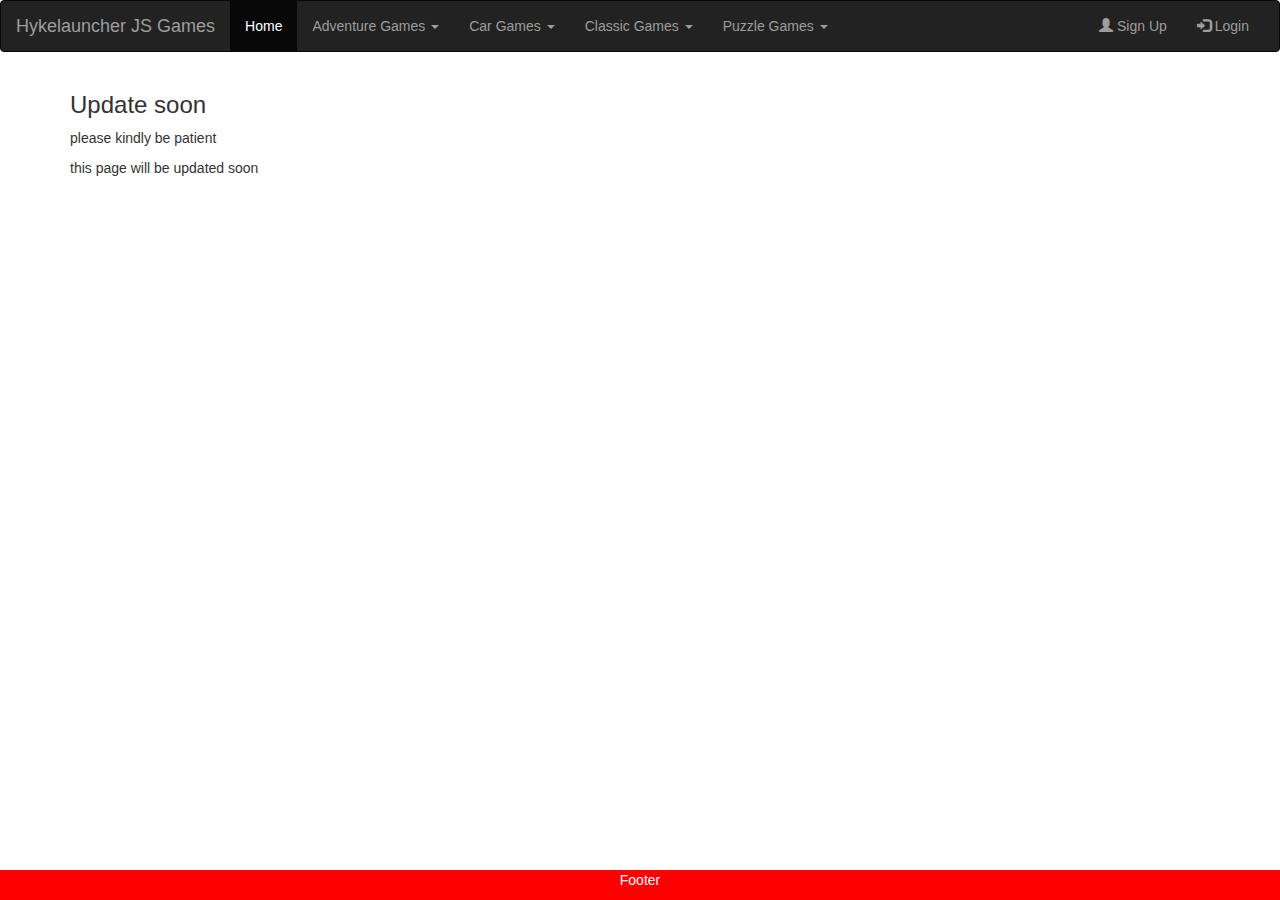
<file: index.html>
<!DOCTYPE html>
<html lang="en">

<head>
    <title>Hyke Games</title>
    <meta charset="utf-8">
    <meta name="viewport" content="width=device-width, initial-scale=1">
    <link rel="stylesheet" href="bootstrap/3.3.7/css/bootstrap.min.css">
    <script src="ajax/libs/jquery/1.12.4/jquery.min.js"></script>
    <script src="bootstrap/3.3.7/js/bootstrap.min.js"></script>
    <link rel="stylesheet" href="custom/style.css"></link>

</head>

<body>

    <nav class="navbar navbar-inverse">
        <div class="container-fluid">
            <div class="navbar-header">
                <button type="button" class="navbar-toggle" data-toggle="collapse" data-target="#myNavbar">
                    <span class="icon-bar"></span>
                    <span class="icon-bar"></span>
                    <span class="icon-bar"></span>
                </button>
                <a class="navbar-brand" href="#">Hykelauncher JS Games</a>
            </div>
            <div class="collapse navbar-collapse" id="myNavbar">
                <ul class="nav navbar-nav">
                    <li class="active"><a href="#">Home</a></li>
                    <li class="dropdown">
                        <a class="dropdown-toggle" data-toggle="dropdown" href="#">Adventure Games <span
                                class="caret"></span></a>
                        <ul class="dropdown-menu">
                            <li><a href="snake/index.html">Snake</a></li>
                            <li><a href="spaceshooter/index.html">Space Shooter</a></li>
                            <li><a href="towerdefense/index.html">Tower Defense</a></li>
                        </ul>
                    </li>
                    <li class="dropdown">
                        <a class="dropdown-toggle" data-toggle="dropdown" href="#">Car Games <span
                                class="caret"></span></a>
                        <ul class="dropdown-menu">
                            <li><a href="#">Game 1</a></li>
                            <li><a href="#">Game 2</a></li>
                            <li><a href="#">Game 3</a></li>
                        </ul>
                    </li>
                    <li class="dropdown">
                        <a class="dropdown-toggle" data-toggle="dropdown" href="#">Classic Games <span
                                class="caret"></span></a>
                        <ul class="dropdown-menu">
                            <li><a href="#">Game 1</a></li>
                            <li><a href="#">Game 2</a></li>
                            <li><a href="#">Game 3</a></li>
                        </ul>
                    </li>
                    <li class="dropdown">
                        <a class="dropdown-toggle" data-toggle="dropdown" href="#">Puzzle Games <span
                                class="caret"></span></a>
                        <ul class="dropdown-menu">
                            <li><a href="towergame/index.html">Tower Building Game</a></li>
                            <li><a href="#">Game 2</a></li>
                            <li><a href="#">Game 3</a></li>
                        </ul>
                    </li>
                    <!--li><a href="#">Page 3</a></li-->
                </ul>
                <ul class="nav navbar-nav navbar-right">
                    <li><a href="#"><span class="glyphicon glyphicon-user"></span> Sign Up</a></li>
                    <li><a href="#"><span class="glyphicon glyphicon-log-in"></span> Login</a></li>
                </ul>
            </div>
        </div>
    </nav>

    <div class="container">
        <h3>Update soon</h3>
        <p>please kindly be patient</p>
        <p>this page will be updated soon</p>
    </div>

    <div class="footer">
        <p>Footer</p>
    </div>
</body>

</html>
</file>
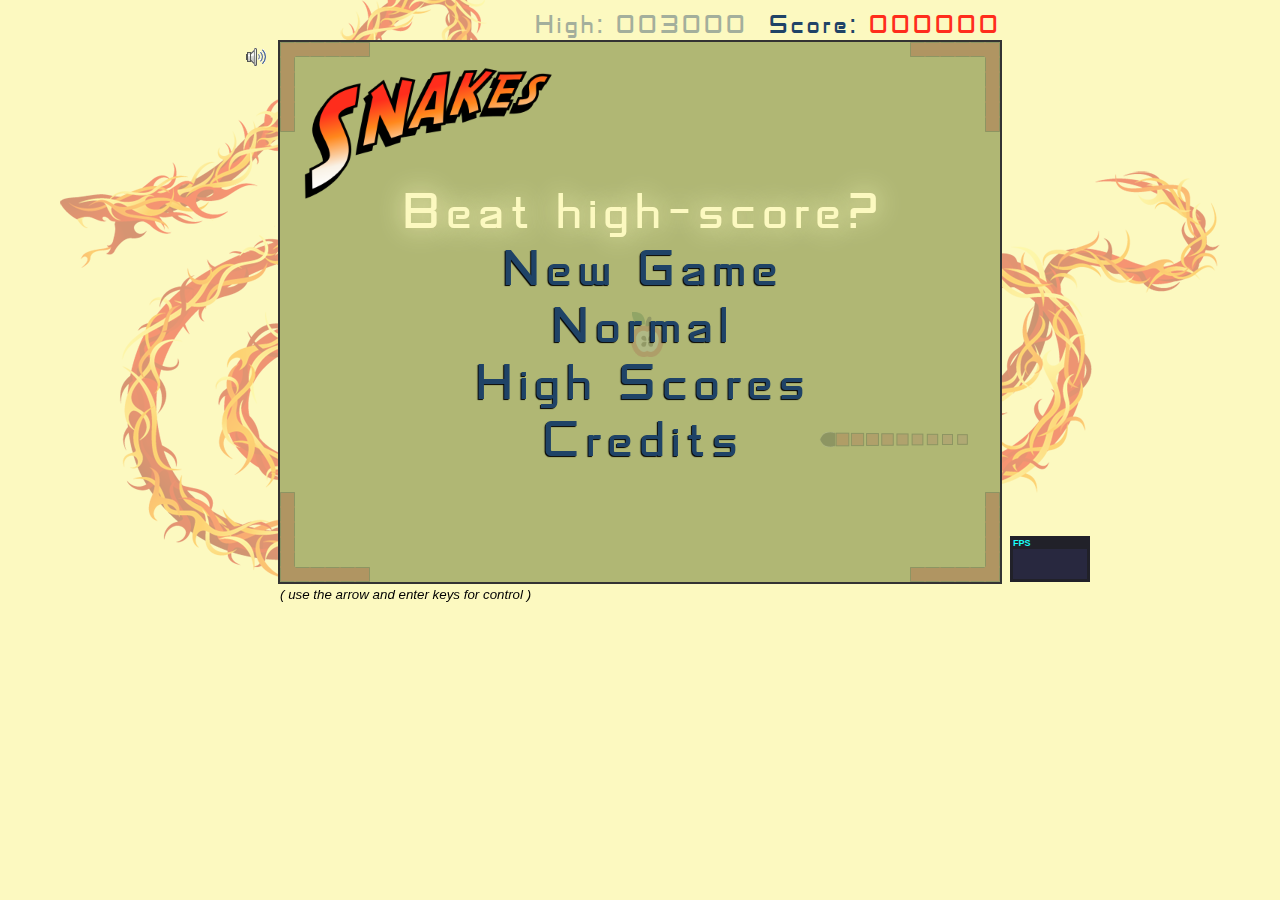
<file: snake/index.html>
<!DOCTYPE html>
<html>

<head>
    <title>JS Snakes</title>
    <meta http-equiv="Content-Type" content="text/html; charset=utf-8" />
    <link href="snakes.min.css" media="screen, print" rel="stylesheet" type="text/css" />
</head>

<body>

    <div id="snakes">

        <img src='s.gif' class='watermark top'>
        <img src='s.gif' class='watermark left'>
        <img src='s.gif' class='watermark right'>

        <div id='sound' class='on' title='toggle music and fx' style='display:none;'></div>

        <div id="score">
            <span class="current">
                <span class='label'>Score: </span>
                <span class="value">000000</span>
            </span>
            <span class="high">
                <span class='label'>High: </span>
                <span class="value">000000</span>
            </span>
        </div>

        <canvas id="canvas">
            <div class='unsupported'>
                Sorry, this Game cannot be run because your browser does not support the &lt;canvas&gt; element
            </div>
        </canvas>

        <div id="overlay">

            <img id="logo" src="images/logo.png">

            <div id="loading" class='menu' style='display:none;'>
                <h1>Loading...</h1>
            </div>

            <div id="highscores" class='menu' style='display:none;'>
                <h1>High Scores</h1>
                <ul></ul>
            </div>

            <div id="credits" class='menu' style='display:none;'>
                <ul>
                    <li class='author'>Created by <a target="_credits"
                            href="#">Jake Gordon</a></li>
                    <li><span class='key'> Logo </span> <a class='value' target="_credits"
                            href="#">Jake Gordon</a></li>
                    <li><span class='key'> Fonts </span> <a class='value' target="_credits"
                            href="#">SF Fedora</a></li>
                    <li><span class='key'> Watermark </span> <a class='value' target="_credits"
                            href="#">VichanChairat</a></li>
                    <li><span class='key'> Music </span> <a class='value' target="_credits"
                            href="">Lucky Lion
                            Studios</a></li>
                    <li><span class='key'> Sound FX </span> <a class='value' target="_credits"
                            href="#">Premium Beat</a></li>
                    <li><span class='key'>JS state machine </span> <a class='value' target="_credits"
                            href="#">Jake Gordon</a></li>
                    <li><span class='key'> JS selector </span> <a class='value' target="_credits"
                            href="#">Sizzle</a></li>
                    <li><span class='key'> JS audio </span> <a class='value' target="_credits"
                            href="#">Jake Gordon</a></li>
                    <li><span class='key'> JS animation </span> <a class='value' target="_credits"
                            href="#">Bernie Sumption</a></li>
                    <li><span class='key'> JS counter </span> <a class='value' target="_credits"
                            href="#">Mr.Doob</a></li>
                </ul>
            </div>
        </div>

        <div id="help"> 
            ( use the arrow and enter keys for control )
        </div>

    </div>

    <script src="snakes.min.js"></script>
    <script>
        Game.ready(function () {
            game = Snakes();
        });
    </script>

</body>

</html>
</file>
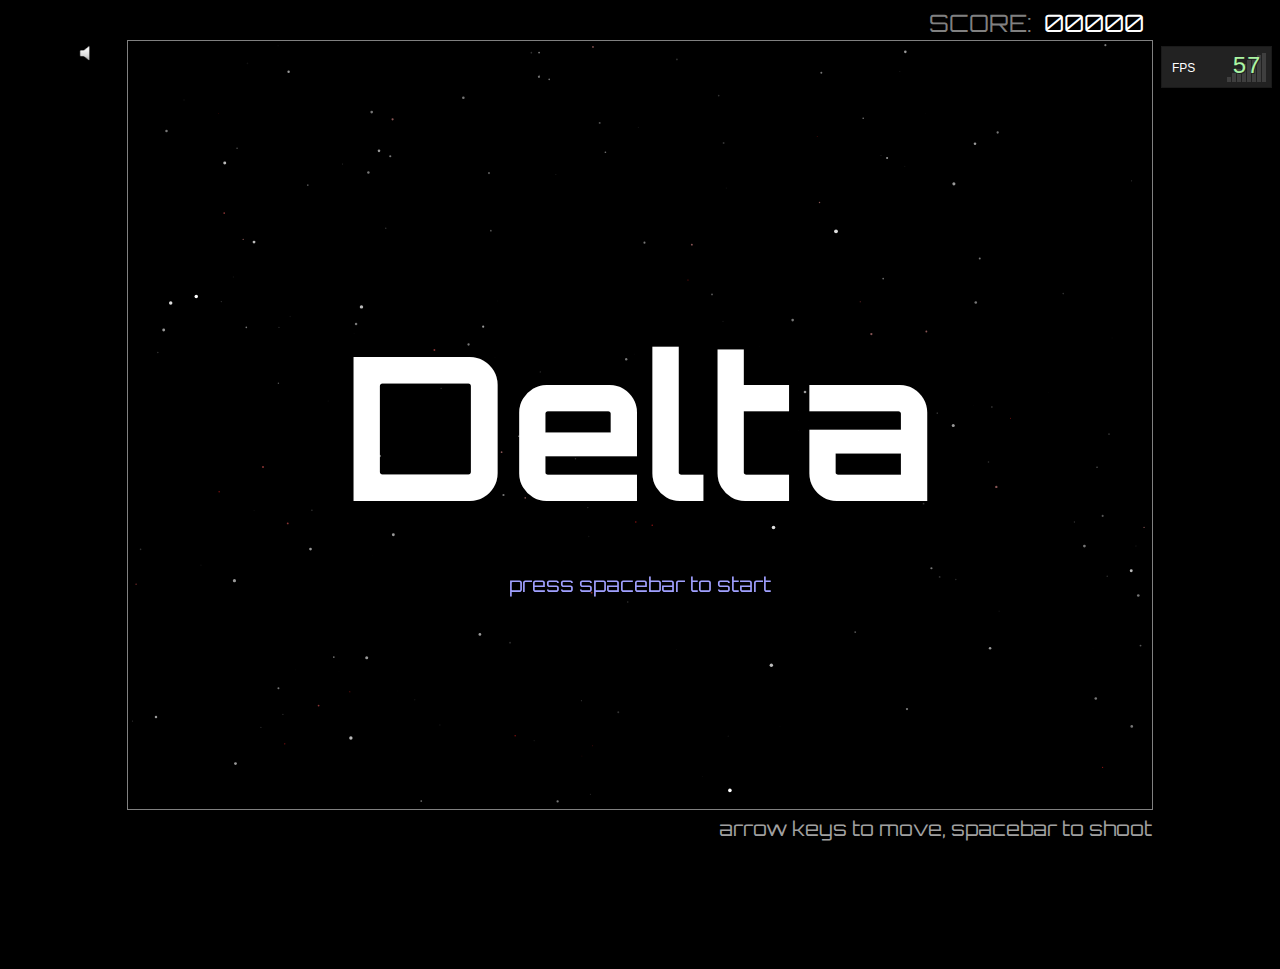
<file: spaceshooter/index.html>
<!DOCTYPE html>
<html>
<head>
  <meta http-equiv="X-UA-Compatible" content="IE=edge" />
  <meta http-equiv="Content-type" content="text/html; charset=utf-8"/>
  <link href='http://fonts.googleapis.com/css?family=Orbitron:400,500,700,900' rel='stylesheet' type='text/css'>
  <link href="css/normalize.css" media="screen, print" rel="stylesheet" type="text/css" />
  <link href="css/delta.css"  media="screen, print" rel="stylesheet" type="text/css" />
  <title>Javascript Delta</title>
</head>

<body>

  <div id="delta">

    <div id="scoreboard">
      <span class="lives"><span class="label">LIVES:</span><img class="one" src="images/life.png"><img class="two" src="images/life.png"><img class="three" src="images/life.png"></span>
      <span class="score"><span class="label">SCORE:</span><span class="value">00000</span></span>
    </div>

    <img id="booting" src='images/booting.gif'>

    <h1 id="title"   style="display:none;">Delta</h1>
    <h2 id="start"   style="display:none;">press spacebar to start</h1>
    <h1 id="prepare" style="display:none;">Fasten Your Seatbelt</h1>

    <canvas id="canvas">
      <div class="unsupported">
        Sorry, this example cannot be run because your browser does not support the &lt;canvas&gt; element
      </div>
    </canvas>

    <div id="instructions">
      arrow keys to move, spacebar to shoot
    </div>

    <div id='sound' class='on' title='toggle music and fx' style="display:none;"></div>

  </div>

  <script src="js/vendor.js"></script>
  <script src="js/game.js"></script>
  <script src="js/delta.js"></script>
  <script>
    Delta();
  </script>

</body>
</html>
</file>
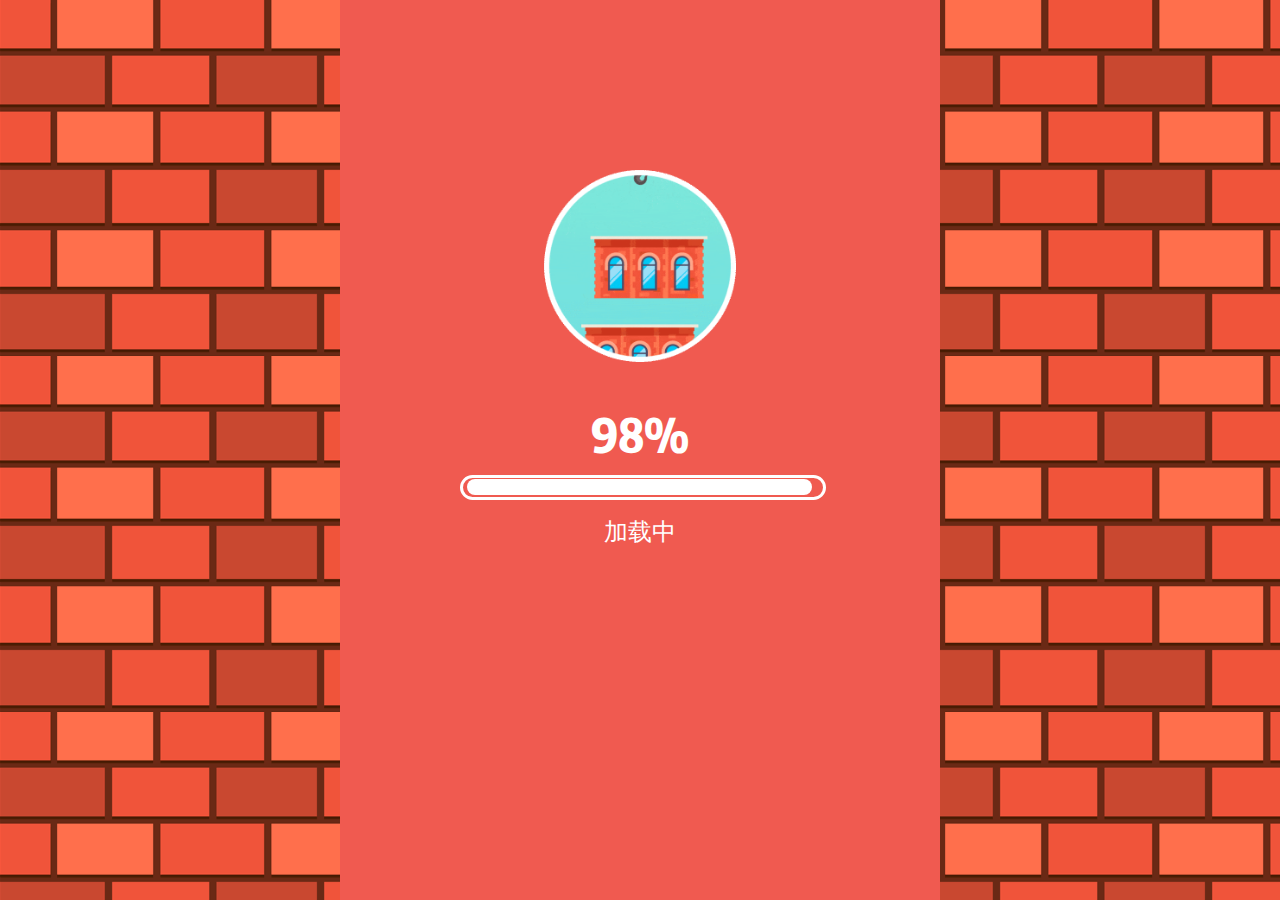
<file: towergame/index.html>
<!DOCTYPE html>
<html>
<head>
    <meta charset="UTF-8">
    <meta name="viewport"
          content="width=device-width, initial-scale=1.0,maximum-scale=1.0, user-scalable=no,minimal-ui">
    <title>Tower</title>
    <style>
        * {
            margin: 0;
            padding: 0
        }

        img {
            width: 100%
        }

        html {
            background: #FFF;
            height: 100%
        }

        body {
            font-family: "Helvetica Neue", Arial, Helvetica, sans-serif;
            margin: 0 auto;
            text-align: center;
            width: 100%;
            height: 100%;
            background: #F95240 url(./assets/main-bg.png)
        }

        @media screen and (min-height: 560px) {
            html {
                font-size: 100px
            }
        }

        @media screen and (min-height: 640px) {
            html {
                font-size: 112.5px
            }
        }

        @media screen and (min-height: 720px) {
            html {
                font-size: 125px
            }
        }

        @media screen and (min-height: 800px) {
            html {
                font-size: 137.5px
            }
        }

        @media screen and (min-height: 880px) {
            html {
                font-size: 150px
            }
        }

        @media screen and (min-height: 960px) {
            html {
                font-size: 162.5px
            }
        }

        @media screen and (min-height: 1040px) {
            html {
                font-size: 180px
            }
        }

        @media screen and (min-height: 1200px) {
            html {
                font-size: 200px
            }
        }

        html {
            font-size: 17.6vh
        }

        #canvas {
            position: fixed;
            left: 0;
            top: 0;
            right: 0;
            bottom: 0;
            margin: auto;
        }

        a {
            text-decoration: none
        }

        li, ul, ol {
            list-style-type: none;
            padding: 0;
            margin: 0
        }

        .hide {
            display: none
        }

        .clear {
            clear: both
        }

        .loading {
            background-color: #F05A50;
            height: 100%;
            width: 100%;
        }

        .loading .main {
            width: 60%;
            margin: 0 auto;
            color: #FFF
        }

        .loading .main img {
            width: 60%;
            margin: 1rem auto 0
        }

        .loading .main .title {
            font-size: .3rem
        }

        .loading .main .text {
            font-size: .15rem
        }

        .loading .main .bar {
            height: .12rem;
            width: 100%;
            border: 3px solid #FFF;
            border-radius: .6rem;
            margin: .1rem 0;
        }

        .loading .main .bar .sub {
            height: .1rem;
            width: 98%;
            margin: .008rem auto 0;
        }

        .loading .main .bar .percent {
            height: 100%;
            width: 0;
            background-color: #FFF;
            border-radius: .6rem;
        }

        .loading .logo {
            position: absolute;
            bottom: .3rem;
            left: 0;
            right: 0
        }

        .loading .logo img {
            width: 1rem
        }

        .content {
            height: 100vh;
            margin: 0 auto;
            position: relative;
        }

        .landing .title {
            width: 60%;
        }

        .landing .logo {
            width: 30%;
            position: absolute;
            right: .2rem;
            top: .2rem;
        }

        .landing .action-2 {
            position: absolute;
            bottom: .2rem;
            width: 100%;
        }

        .landing .start {
            width: 65%;
        }

        .slideTop {
            -webkit-animation: st 1s ease-in-out;
            animation: st 1s ease-in-out;
        }

        @-webkit-keyframes st {
            0% {
                transform: translateZ(0)
            }
            100% {
                transform: translate3d(0, -100%, 0)
            }
        }

        @keyframes st {
            0% {
                transform: translateZ(0)
            }
            100% {
                transform: translate3d(0, -100%, 0)
            }
        }

        .slideBottom {
            -webkit-animation: sb 1s ease-in-out;
            animation: sb 1s ease-in-out;
        }

        @-webkit-keyframes sb {
            0% {
                transform: translateZ(0)
            }
            100% {
                transform: translate3d(0, 200%, 0)
            }
        }

        @keyframes sb {
            0% {
                transform: translateZ(0)
            }
            100% {
                transform: translate3d(0, 200%, 0)
            }
        }

        .swing {
            -webkit-animation: sw 2s ease-in-out alternate infinite;
            animation: sw 2s ease-in-out alternate infinite;
        }

        @-webkit-keyframes sw {
            0% {
                transform: rotate(5deg);
                transform-origin: top center;
            }
            100% {
                transform: rotate(-5deg);
                transform-origin: top center;
            }
        }

        @keyframes sw {
            0% {
                transform: rotate(5deg);
                transform-origin: top center;
            }
            100% {
                transform: rotate(-5deg);
                transform-origin: top center;
            }
        }

        .modal .mask {
            background-color: #000;
            opacity: .6;
            position: fixed;
            height: 100%;
            width: 100%;
            top: 0;
            left: 0;
        }

        .modal .modal-content {
            position: fixed;
            height: 100%;
            width: 90%;
            margin-top: .3rem;
            top: 0;
        }

        .modal .main {
            width: 85%;
            margin: 0 auto;
        }

        .modal .container {
            position: relative
        }

        .modal .bg {
            width: 100%;
            position: absolute;
            top: 0;
            left: 0
        }

        .modal .modal-main {
            width: 100%;
            position: absolute;
            top: 0;
            left: 0;
            margin-top: -0.4rem;
        }

        .modal .over-img {
            width: 45%;
            margin: .8rem auto 0
        }

        .modal .over-score {
            margin-top: -0.2rem;
            font-size: .5rem;
            color: #FF735C;
            text-shadow: -2px -2px 0 #FFF, 2px -2px 0 #FFF, -2px 2px 0 #FFF, 2px 2px 0 #FFF;
        }

        .modal .tip {
            font-size: .16rem;
            color: #9B724E;
        }

        .modal .over-button-b {
            width: 70%;
            margin: 0.1rem auto 0
        }

        .wxShare {
            background: #000;
            position: absolute;
            top: 0;
            left: 0;
            width: 100%;
            height: 100%;
            z-index: 11;
            opacity: .9
        }

        .wxShare img {
            width: 50%;
            float: right;
            margin: 10px 10px 0 0
        }

        @font-face {
            font-family: 'wenxue';
            src: url('./assets/wenxue.eot');
            src: url('./assets/wenxue.eot'),
            url('./assets/wenxue.woff'),
            url('./assets/wenxue.ttf'),
            url('./assets/wenxue.svg');
        }

        .font-wenxue {
            font-family: 'wenxue';
        }
    </style>
</head>
<body>
<canvas id="canvas" class="hide"></canvas>
<div class="content">
    <div class="loading">
        <div class="main"><img
                src="./assets/main-loading.gif">
            <div class="progress">
                <div class="title font-wenxue">0%</div>
                <div class="bar">
                    <div class="sub">
                        <div class="percent"></div>
                    </div>
                </div>
                <div class="text">加载中</div>
            </div>
        </div>

    </div>
    <div class="landing hide">
        <div class="action-1">
            <img
                    src="./assets/main-index-title.png"
                    class="title swing">
        </div>
        <div class="action-2"><img id="start"
                                   src="./assets/main-index-start.png"
                                   class="start"></div>
    </div>
    <div id="modal" class="modal hide">
        <div class="mask"></div>
        <div class="js-modal-content modal-content">
            <div class="main">
                <div class="container"><img
                        src="./assets/main-modal-bg.png"
                        class="bg">
                    <div class="modal-main">
                        <div id="over-modal" class="hide js-modal-card"><img
                                src="./assets/main-modal-over.png"
                                class="over-img">
                            <div id="score" class="over-score font-wenxue"></div>
                            <div id="over-zero" class="hide">
                                <div class="tip"><p>再来一次吧！</p>
                                    <img
                                            src="./assets/main-modal-again-b.png"
                                            class="over-button-b js-reload"><img
                                            src="./assets/main-modal-invite-b.png"
                                            class="over-button-b js-invite"></div>
                            </div>
                        </div>
                    </div>
                </div>
            </div>
        </div>
    </div>
    <div class="wxShare hide">
        <img src="./assets/main-share-icon.png">
    </div>
</div>
<script src="./dist/main.js"></script>
<script src="./assets/zepto-1.1.6.min.js"></script>
<script>
  var domReady, loadFinish, canvasReady, loadError, gameStart, game, score, successCount
  // init window height and width
  var gameWidth = window.innerWidth
  var gameHeight = window.innerHeight
  var ratio = 1.5
  if (gameHeight / gameWidth < ratio) {
    gameWidth = Math.ceil(gameHeight / ratio)
  }
  $('.content').css({ "height": gameHeight + "px", "width": gameWidth + "px" })
  $('.js-modal-content').css({ "width": gameWidth + "px" })

  // loading animation
  function hideLoading() {
    if (domReady && canvasReady) {
      $('#canvas').show()
      loadFinish = true
      setTimeout(function () {
        $('.loading').hide()
        $('.landing').show()
      }, 1000)
    }
  }

  function updateLoading(status) {
    var success = status.success
    var total = status.total
    var failed = status.failed
    if (failed > 0 && !loadError) {
      loadError = true
      alert('加载失败 请刷新后重试')
      return
    }
    var percent = parseInt((success / total) * 100);
    if (percent === 100 && !canvasReady) {
      canvasReady = true
      hideLoading()
    }
    percent = percent > 98 ? 98 : percent
    percent = percent + '%'
    $('.loading .title').text(percent);
    $('.loading .percent').css({
      'width': percent
    })
  }

  function overShowOver() {
    $('#modal').show()
    $('#over-modal').show()
    $('#over-zero').show()
  }

  // game customization options
  const option = {
    width: gameWidth,
    height: gameHeight,
    canvasId: 'canvas',
    soundOn: true,
    setGameScore: function (s) {
      score = s
    },
    setGameSuccess: function (s) {
      successCount = s
    },
    setGameFailed: function (f) {
      $('#score').text(score)
      if (f >= 3) overShowOver()
    }
  }

  // game init with option
  function gameReady() {
    game = TowerGame(option)

    game.load(function () {

      game.playBgm()
      game.init()

    }, updateLoading)
  }

  var isWechat = navigator.userAgent.toLowerCase().indexOf("micromessenger") !== -1
  if (isWechat) {
    document.addEventListener("WeixinJSBridgeReady", gameReady, false)
  } else {
    gameReady()
  }

  function indexHide() {
    $('.landing .action-1').addClass('slideTop')
    $('.landing .action-2').addClass('slideBottom')
    setTimeout(function () {
      $('.landing').hide()
    }, 950)
  }

  // click event
  $('#start').on('click', function () {
    if (gameStart) return
    gameStart = true
    indexHide()
    setTimeout(game.start, 400)
  })

  $('.js-reload').on('click', function () {
    window.location.href = window.location.href + '?s=' + (+new Date())
  })

  $('.js-invite').on('click', function () {
    $('.wxShare').show()
  })

  $('.wxShare').on('click', function () {
    $('.wxShare').hide()
  })

  // listener
  window.addEventListener('load', function () {
    domReady = true
    hideLoading()
  }, false);
</script>
<script>
  (function (i, s, o, g, r, a, m) {
    i['GoogleAnalyticsObject'] = r;
    i[r] = i[r] || function () {
        (i[r].q = i[r].q || []).push(arguments)
      }, i[r].l = 1 * new Date();
    a = s.createElement(o),
      m = s.getElementsByTagName(o)[0];
    a.async = 1;
    a.src = g;
    m.parentNode.insertBefore(a, m)
  })(window, document, 'script', '//www.google-analytics.com/analytics.js', 'ga');

  ga('create', 'UA-46444752-20', 'auto');
  ga('send', 'pageview');

  var _hmt = _hmt || [];
  (function () {
    var hm = document.createElement("script");
    hm.src = "https://hm.baidu.com/hm.js?c1b044f909411ac4213045f0478e96fc";
    var s = document.getElementsByTagName("script")[0];
    s.parentNode.insertBefore(hm, s);
  })();
</script>
</body>
</html>
</file>
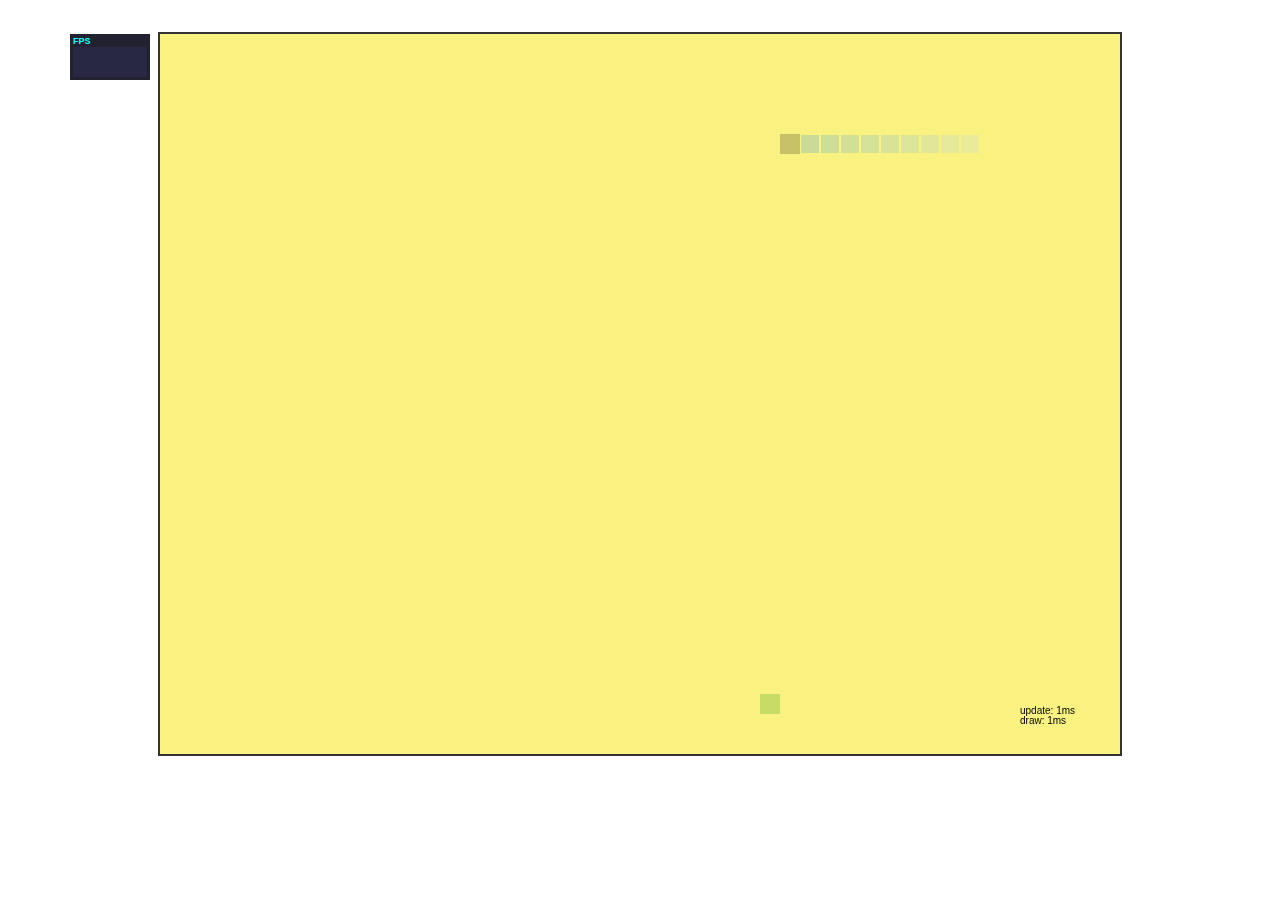
<file: snake/experiments/minimal/index.html>
<!DOCTYPE html> 
<html>
<head>
  <title>JS Snakes</title>
  <style>
    #snakes { position: relative; margin: 2em auto; border: 2px solid #333; background-color: #F9F281; }
    #canvas { position: absolute; width: 100%; height: 100%; }
    #stats  { position: absolute; margin-left: -90px; }
    @media screen and (min-width: 0px)    { #snakes { width: 480px; height: 360px; } } /* 10px chunks */
    @media screen and (min-width: 1024px) { #snakes { width: 720px; height: 540px; } } /* 15px chunks */
    @media screen and (min-width: 1200px) { #snakes { width: 960px; height: 720px; } } /* 20px chunks */
  </style>
</head> 
 
<body> 

  <div id="snakes">
    <canvas id="canvas">
      Sorry, this example cannot be run because your browser does not support the &lt;canvas&gt; element
    </canvas>
  </div>

  <script src="stats.js"></script>
  <script>

    var KEY    = { ESC: 27, SPACE: 32, LEFT: 37, UP: 38, RIGHT: 39, DOWN: 40 },
        DIR    = { UP: 0, DOWN: 1, LEFT: 2, RIGHT: 3, OPPOSITE: [1, 0, 3, 2] },
        stats  = new Stats(),
        canvas = document.getElementById('canvas'),
        width  = canvas.width  = canvas.offsetWidth,
        height = canvas.height = canvas.offsetHeight,
        ctx    = canvas.getContext('2d'),
        nx     = 48,
        ny     = 36,
        dx     = width  / nx,
        dy     = height / ny,
        dstep  = 0.05,
        playing, dt, length, moves, dir, growth, head, tail, fruit;

    function play() { reset(); playing = true;  };
    function lose() {          playing = false; };

    function reset() {
      dt     = 0;
      moves  = [];
      dir    = DIR.LEFT;
      head   = tail = { x: 40, y: 5 };
      length = 1;
      growth = 10;
      while(--growth)
        increase();
      fruit = unoccupied();
    };

    function update(idt) {
      if (playing) {
        dt = dt + idt;
        if (dt > dstep) {
          dt = dt - dstep;
          increase(moves.shift());
          decrease();
        }
        if (snakeOccupies(head, true)) {
          lose();
        }
        else if (fruitOccupies(head)) {
          growth += 10;
          fruit = unoccupied();
        }
      }
    };

    function draw(ctx) {
      ctx.clearRect(0, 0, width, height);
      ctx.globalAlpha = playing ? 1.0 : 0.2;
      ctx.fillStyle = 'green';
      ctx.fillRect(fruit.x * dx, fruit.y * dy, dx, dy);
      ctx.fillStyle = 'black';
      ctx.fillRect(head.x * dx, head.y * dy, dx, dy);
      var segment = head, n = 0;
      while(segment = segment.next) {
        ctx.fillStyle = brighten('#1080F0', 80 * n++ / length);
        ctx.fillRect(segment.x * dx + 1, segment.y * dy + 1, dx - 2, dy - 2);
      }
      ctx.globalAlpha = 1.0;
      ctx.fillStyle = 'black';
      ctx.fillText('update: ' + time.update + 'ms', width - 100, height - 40);
      ctx.fillText('draw: '   + time.draw   + 'ms', width - 100, height - 30);
    };

    function brighten(hex, percent) {
      var r = parseInt(hex.substr(1, 2), 16),
          g = parseInt(hex.substr(3, 2), 16),
          b = parseInt(hex.substr(5, 2), 16);
      return '#' +
       ((0|(1<<8) + r + (256-r) * percent/100).toString(16)).substr(1) +
       ((0|(1<<8) + g + (256-g) * percent/100).toString(16)).substr(1) +
       ((0|(1<<8) + b + (256-b) * percent/100).toString(16)).substr(1);
    };

    function push(segment) {
      length++;
      if (head) {
        head.prev = segment;
        segment.next = head;
      }
      head = segment;
    };

    function pop() {
      length--;
      if (tail.prev) {
        tail = tail.prev;
        tail.next = null;
      }
    };

    function increase(changeDir) {
      dir  = (typeof changeDir != 'undefined') ? changeDir : dir;
      switch(dir) {
        case DIR.LEFT:  push({x: head.x == 0    ? nx-1 : head.x-1, y: head.y                           }); break;
        case DIR.RIGHT: push({x: head.x == nx-1 ? 0    : head.x+1, y: head.y                           }); break;
        case DIR.UP:    push({x: head.x,                           y: head.y == 0    ? ny-1 : head.y-1 }); break;
        case DIR.DOWN:  push({x: head.x,                           y: head.y == ny-1 ? 0    : head.y+1 }); break;
      }
    };

    function decrease() {
      if (growth)
        growth--;
      else
        pop();
    };

    function move(where) {
      var previous = moves.length ? moves[moves.length-1] : dir;
      if ((where != previous) && (where != DIR.OPPOSITE[previous]))
        moves.push(where);
    };

    function onkeydown(ev) {
      var handled = false;
      if (playing) {
        switch(ev.keyCode) {
          case KEY.LEFT:   move(DIR.LEFT);  handled = true; break;
          case KEY.RIGHT:  move(DIR.RIGHT); handled = true; break;
          case KEY.UP:     move(DIR.UP);    handled = true; break;
          case KEY.DOWN:   move(DIR.DOWN);  handled = true; break;
          case KEY.ESC:    lose();          handled = true; break;
        }
      }
      else if (ev.keyCode == KEY.SPACE) {
        play();
        handled = true;
      }
      if (handled)
        ev.preventDefault(); // prevent arrow keys from scrolling the page (supported in IE9+ and all other browsers)
    };

    function fruitOccupies(pos) {
      return occupies(fruit, pos);
    };

    function snakeOccupies(pos, ignoreHead) {
      var segment = ignoreHead ? head.next : head;
      do {
        if (occupies(segment, pos))
          return true;
      } while (segment = segment.next);
      return false;
    };

    function unoccupied() {
      var pos = {};
      do {
        pos.x = Math.round(random(0, nx-1));
        pos.y = Math.round(random(0, ny-1));
      } while (fruitOccupies(pos) || snakeOccupies(pos));
      return pos;
    };

    function occupies(a, b)   { return a && b && (a.x == b.x) && (a.y == b.y); };
    function timestamp()      { return new Date().getTime();                   };
    function random(min, max) { return (min + (Math.random() * (max - min)));  };

    stats.domElement.id = 'stats';
    canvas.parentNode.appendChild(stats.domElement);
    document.addEventListener('keydown', onkeydown, false);

    var time = { last: timestamp() }
    function frame() {
      stats.update();
      time.start  = timestamp(); update((time.start - time.last) / 1000.0);
      time.middle = timestamp(); draw(ctx);
      time.end    = timestamp();
      time.update = Math.max(1, time.middle - time.start);
      time.draw   = Math.max(1, time.end - time.middle);
      time.last   = time.start;
      setTimeout(frame, 1);
    }

    reset();
    frame();
  </script>

</body> 
</html>
</file>
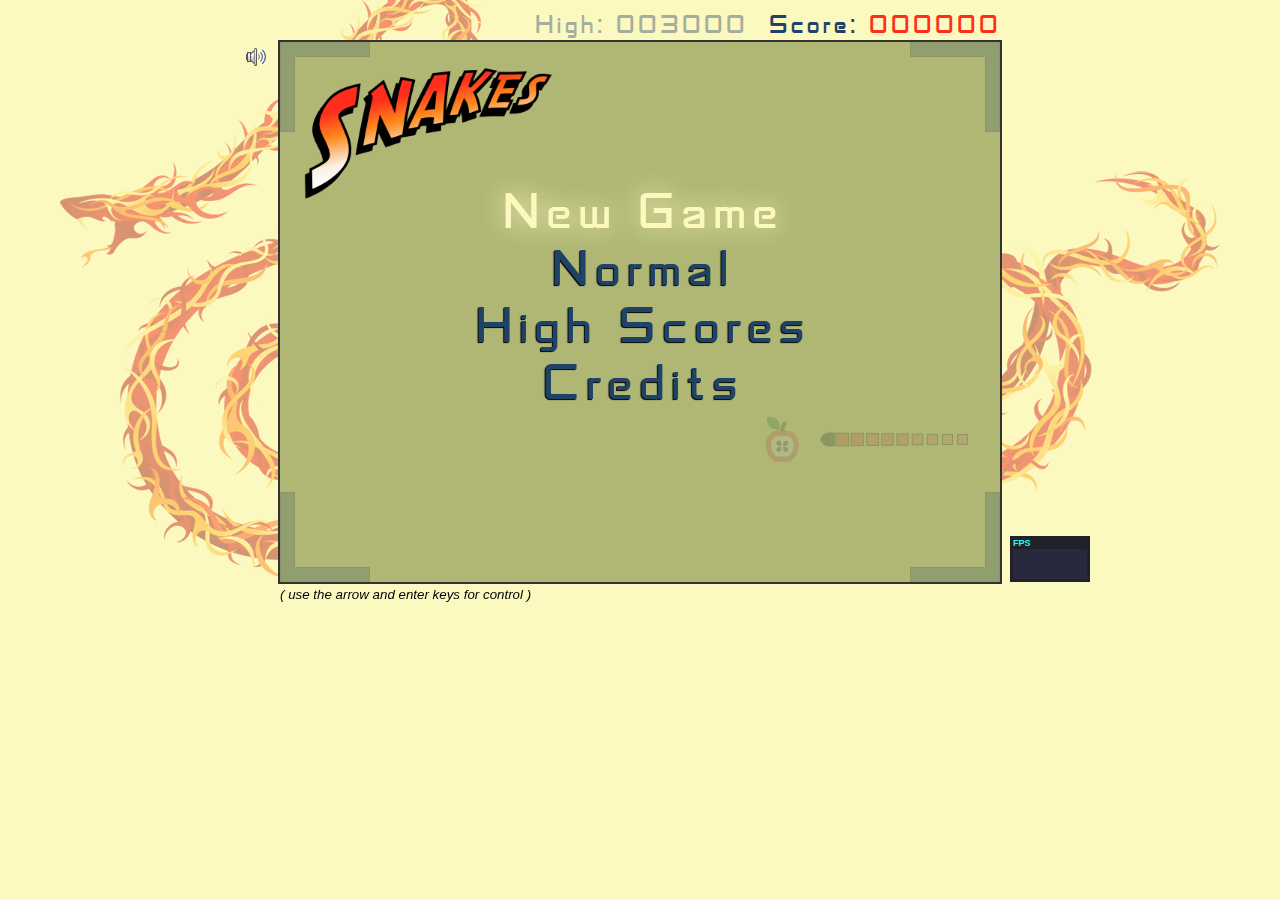
<file: snake/packaged/snakes_for_chrome/snakes.html>
<!DOCTYPE html> 
<html>
<head>
  <title>Javascript Snakes</title>
  <meta http-equiv="Content-Type" content="text/html; charset=utf-8"/>
  <link href="snakes.min.css" media="screen, print" rel="stylesheet" type="text/css" /> 
</head> 
 
<body> 

  <div id="snakes">

    <img src='s.gif' class='watermark top'>
    <img src='s.gif' class='watermark left'>
    <img src='s.gif' class='watermark right'>

    <div id='sound' class='on' title='toggle music and fx' style='display:none;'></div>

    <div id="score">
      <span class="current"><span class='label'>Score: </span><span class="value">000000</span></span>
      <span class="high"><span class='label'>High: </span><span class="value">000000</span></span>
    </div>

    <canvas id="canvas">
      <div class='unsupported'>
        Sorry, this example cannot be run because your browser does not support the &lt;canvas&gt; element
      </div>
    </canvas>

    <div id="overlay">

      <img id="logo" src="images/logo.png">

      <div id="loading" class='menu' style='display:none;'>
        <h1>Loading...</h1>
      </div>

      <div id="highscores" class='menu' style='display:none;'>
        <h1>High Scores</h1>
        <ul></ul>
      </div>

      <div id="credits" class='menu' style='display:none;'>
        <ul>
          <li class='author'>Created by <a target="_credits" href="http://codeincomplete.com/posts/2011/8/5/starting_snakes/">Jake Gordon</a></li>
          <li><span class='key'>            Logo </span> <a class='value' target="_credits" href="http://codeincomplete.com/posts/2011/7/16/quest_for_indy_font/">Jake Gordon</a></li>
          <li><span class='key'>           Fonts </span> <a class='value' target="_credits" href="http://www.dafont.com/sf-fedora.font">SF Fedora</a></li>
          <li><span class='key'>       Watermark </span> <a class='value' target="_credits" href="http://www.istockphoto.com/file_closeup.php?id=4788598">VichanChairat</a></li>
          <li><span class='key'>           Music </span> <a class='value' target="_credits" href="http://luckylionstudios.com/royalty-free-video-game-music-library/">Lucky Lion Studios</a></li>
          <li><span class='key'>        Sound FX </span> <a class='value' target="_credits" href="http://www.premiumbeat.com/">Premium Beat</a></li>
          <li><span class='key'>JS state machine </span> <a class='value' target="_credits" href="https://github.com/jakesgordon/javascript-state-machine">Jake Gordon</a></li>
          <li><span class='key'>     JS selector </span> <a class='value' target="_credits" href="http://sizzlejs.com/">Sizzle</a></li>
          <li><span class='key'>        JS audio </span> <a class='value' target="_credits" href="https://github.com/jakesgordon/javascript-audio-fx">Jake Gordon</a></li>
          <li><span class='key'>    JS animation </span> <a class='value' target="_credits" href="http://berniesumption.com/software/animator/">Bernie Sumption</a></li>
          <li><span class='key'>      JS counter </span> <a class='value' target="_credits" href="https://github.com/mrdoob/stats.js">Mr.Doob</a></li>
        </ul>
      </div>
    </div>

    <div id="help">
      ( use the arrow and enter keys for control )
    </div>

  </div>

  <script src="snakes.min.js"></script>
  <script>
  Game.ready(function() {
    game = Snakes();
  });
  </script>

</body> 
</html>
</file>
<file: custom/style.css>
.footer {
  position: fixed;
  left: 0;
  bottom: 0;
  width: 100%;
  background-color: red;
  color: white;
  text-align: center;
}
</file>
<file: spaceshooter/css/delta.css>
/*******************************/
/* global document body styles */
/*******************************/

body {
  background: black;
  color:      #CCC;
  user-select: none;
  font-family: 'Orbitron', sans-serif;
  overflow: hidden;
}

/**************************/
/* unique id-based styles */
/**************************/

#delta   { margin: 2em auto; position: relative; background: black; border: 1px solid grey; }
#booting { position: absolute; width: 6%; left: 47%; top: 47%;      } 
#canvas  { display: inline-block; width: 100%; height: 100%; -webkit-box-sizing: border-box; -moz-box-sizing: border-box; box-sizing: border-box; position: absolute; }

h1         { margin: 0px; font-weight: bold;   color: white; display: block; width: 100%; text-align: center; vertical-align: center; z-index: 1; position: absolute;           }
h2         { margin: 0px; font-weight: normal; color: white; display: block; width: 100%; text-align: center; vertical-align: center; z-index: 1; position: absolute; top: 8em; }
h1#title   { font-size: 10em; }
h1#prepare { font-size: 2em;  color: #C0A0A0; }
h2#start   { font-size: 1em;  color: #A0A0FF; }

#scoreboard               { position: absolute; top: -1.5em; vertical-align: top; line-height: 1.5em; width: 100%; font-size: 1.2em; color: white; }
#scoreboard .lives        { visibility: hidden; }
#scoreboard .lives .label { padding: 0 0.5em; color: #808080; }
#scoreboard .lives  img   { margin-right: 0.5em; }
#scoreboard .score        { position: absolute; right: 0.5em; }
#scoreboard .score .label { padding: 0 0.5em; color: #808080; }
#scoreboard .score .value { display: inline-block; width: 4em; }

#scoreboard .lives.zero img.one   { display: none; }
#scoreboard .lives.zero img.two   { display: none; }
#scoreboard .lives.zero img.three { display: none; }
#scoreboard .lives.one  img.two   { display: none; }
#scoreboard .lives.one  img.three { display: none; }
#scoreboard .lives.two  img.three { display: none; }

#instructions { position: absolute; bottom: -1.5em; text-align: right; line-height: 1em; width: 100%; color: #A0A0A0; }

#sound     { width: 24px; height: 24px; background: url(../images/mute.png); display: inline-block; cursor: pointer; position: absolute; left: -2.5em; }
#sound.on  { background-position:   0   0; }
#sound.off { background-position: -24px 0; }

#delta.preparing #scoreboard .lives   { visibility: visible; }
#delta.playing   #scoreboard .lives   { visibility: visible; }

h2#start {
  -webkit-animation: pulsate 1s ease-out infinite;
     -moz-animation: pulsate 1s ease-out infinite;
       -o-animation: pulsate 1s ease-out infinite;
          animation: pulsate 1s ease-out infinite;
}

@-webkit-keyframes pulsate { 0% { opacity: 0.0; } 50% { opacity: 1.0; } 100% { opacity: 0.0; } }
   @-moz-keyframes pulsate { 0% { opacity: 0.0; } 50% { opacity: 1.0; } 100% { opacity: 0.0; } }
     @-o-keyframes pulsate { 0% { opacity: 0.0; } 50% { opacity: 1.0; } 100% { opacity: 0.0; } }
        @keyframes pulsate { 0% { opacity: 0.0; } 50% { opacity: 1.0; } 100% { opacity: 0.0; } }

/*****************************/
/* @media query based layout */
/*****************************/

@media screen and (min-width:    0px) and (min-height:    0px) { #delta { width:  512px; height: 384px; line-height: 384px; font-size:  7pt; } }
@media screen and (min-width:  840px) and (min-height:  550px) { #delta { width:  640px; height: 480px; line-height: 480px; font-size:  9pt; } }
@media screen and (min-width:  968px) and (min-height:  646px) { #delta { width:  768px; height: 576px; line-height: 576px; font-size: 11pt; } }
@media screen and (min-width: 1096px) and (min-height:  742px) { #delta { width:  896px; height: 672px; line-height: 672px; font-size: 13pt; } }
@media screen and (min-width: 1224px) and (min-height:  838px) { #delta { width: 1024px; height: 768px; line-height: 768px; font-size: 15pt; } }
@media screen and (min-width: 1480px) and (min-height: 1030px) { #delta { width: 1280px; height: 960px; line-height: 960px; font-size: 17pt; } }
</file>
<file: snake/snakes.min.css>
/*! normalize.css 2011-07-12T10:51 UTC · http://github.com/necolas/normalize.css */article,aside,details,figcaption,figure,footer,header,hgroup,nav,section{display:block}audio[controls],canvas,video{display:inline-block;*display:inline;*zoom:1}html{font-size:100%;overflow-y:scroll;-webkit-tap-highlight-color:rgba(0,0,0,0);-webkit-text-size-adjust:100%;-ms-text-size-adjust:100%}body{margin:0}body,button,input,select,textarea{font-family:sans-serif}a{color:#00e}a:visited{color:#551a8b}a:focus{outline:thin dotted}a:hover,a:active{outline:0}abbr[title]{border-bottom:1px dotted}b,strong{font-weight:bold}blockquote{margin:1em 40px}dfn{font-style:italic}mark{background:#ff0;color:#000}pre,code,kbd,samp{font-family:monospace,monospace;_font-family:'courier new',monospace;font-size:1em}pre{white-space:pre;white-space:pre-wrap;word-wrap:break-word}q{quotes:none}q:before,q:after{content:'';content:none}small{font-size:75%}sub,sup{font-size:75%;line-height:0;position:relative;vertical-align:baseline}sup{top:-0.5em}sub{bottom:-0.25em}ul,ol{margin:1em 0;padding:0 0 0 40px}dd{margin:0 0 0 40px}nav ul,nav ol{list-style:none}img{border:0;-ms-interpolation-mode:bicubic}svg:not(:root){overflow:hidden}figure{margin:0}form{margin:0}fieldset{margin:0 2px;padding:.35em .625em .75em}legend{border:0;*margin-left:-7px}button,input,select,textarea{font-size:100%;margin:0;vertical-align:baseline;*vertical-align:middle}button,input{line-height:normal;*overflow:visible}table button,table input{*overflow:auto}button,html input[type="button"],input[type="reset"],input[type="submit"]{cursor:pointer;-webkit-appearance:button}input[type="checkbox"],input[type="radio"]{box-sizing:border-box}input[type="search"]{-webkit-appearance:textfield;-moz-box-sizing:content-box;-webkit-box-sizing:content-box;box-sizing:content-box}input[type="search"]::-webkit-search-decoration{-webkit-appearance:none}button::-moz-focus-inner,input::-moz-focus-inner{border:0;padding:0}textarea{overflow:auto;vertical-align:top}table{border-collapse:collapse;border-spacing:0}@font-face{font-family:'SFFedoraRegular';src:url('fonts/sf_fedora-webfont.eot');src:url('fonts/sf_fedora-webfont.eot?#iefix') format('embedded-opentype'),url('fonts/sf_fedora-webfont.woff') format('woff'),url('fonts/sf_fedora-webfont.ttf') format('truetype'),url('fonts/sf_fedora-webfont.svg#SFFedoraRegular') format('svg');font-weight:normal;font-style:normal}@font-face{font-family:'SFFedoraTitlesRegular';src:url('fonts/sf_fedora_titles-webfont.eot');src:url('fonts/sf_fedora_titles-webfont.eot?#iefix') format('embedded-opentype'),url('fonts/sf_fedora_titles-webfont.woff') format('woff'),url('fonts/sf_fedora_titles-webfont.ttf') format('truetype'),url('fonts/sf_fedora_titles-webfont.svg#SFFedoraTitlesRegular') format('svg');font-weight:normal;font-style:normal}@font-face{font-family:'SFFedoraTitlesItalic';src:url('fonts/sf_fedora_titles_italic-webfont.eot');src:url('fonts/sf_fedora_titles_italic-webfont.eot?#iefix') format('embedded-opentype'),url('fonts/sf_fedora_titles_italic-webfont.woff') format('woff'),url('fonts/sf_fedora_titles_italic-webfont.ttf') format('truetype'),url('fonts/sf_fedora_titles_italic-webfont.svg#SFFedoraTitlesItalic') format('svg');font-weight:normal;font-style:normal}body{padding:0;margin:0;background:#fcf9c0}.watermark{position:absolute;opacity:.4}#snakes{margin:3em auto;position:relative;border:2px solid #333;user-select:none}#canvas{position:absolute;width:100%;height:100%;background-color:#f9f281;-webkit-transform:translateZ(0)}#overlay{position:absolute;width:100%;height:100%;background-color:rgba(6,46,87,0.3)}#loading{position:absolute;width:100%;height:100%;text-align:center;margin-top:5em;color:#1f4367;opacity:.5;font-size:2em}#menu{position:absolute;width:100%}#quitmenu{position:absolute;width:100%}#highscores{position:absolute;width:100%}#credits{position:absolute;width:100%}#logo{position:absolute;top:1em}#stats{position:absolute;right:-90px;bottom:0}#help{position:absolute;width:100%;bottom:-1.5em;font-style:italic}#sound{width:32px;height:32px;background:url(images/mute.png);display:inline-block;cursor:pointer;position:absolute;left:-40px}#sound.on{background-position:0 0}#sound.off{background-position:-32px 0}#score{width:100%;position:absolute;top:-1.2em;font-family:SFFedoraTitlesRegular,Arial;font-size:2em;color:#1f4367}#score .value{display:inline-block;width:5em;text-align:left}#score .high{display:block;width:9em;text-align:center;margin:0 auto;opacity:.4}#score .current{position:absolute;right:0}#score .current .value{color:#ff2d1c}#snakes.highscore #score .high{opacity:1.0}#credits ul{padding:0;font-size:.5em;text-shadow:none;list-style:none;margin-top:-1em}#credits ul li{color:#1f4367}#credits ul li .key{display:inline-block;width:10em;text-align:right}#credits ul li .value{display:inline-block;width:10em;text-align:left}#credits ul li a{color:#fcf9c0;text-decoration:none}#credits ul li a:hover{text-decoration:underline}#credits ul li.author{font-family:SFFedoraRegular,Arial;font-size:1.25em;margin-bottom:.5em}#credits ul li.author a{color:#ffff40;text-shadow:0 0 1em #ff7a1c}#highscores h1{font-size:1em;color:#ffff40;text-shadow:0 0 .5em #ff7a1c;margin-top:-0.5em}#highscores ul{padding:0;font-size:.5em;text-shadow:none;list-style:none}#highscores ul li span.score{display:inline-block;width:10em;color:#ffff40;text-align:right;margin-right:.25em;text-shadow:0 0 .5em #ff7a1c}#highscores ul li span.name{display:inline-block;width:10em;color:#1f4367;text-align:left;margin-left:.25em;text-transform:uppercase}#highscores ul li.current span.name{color:#1f4367;text-shadow:0 0 .5em #1f4367}#highscores ul li.editing{border:2px solid black;background:rgba(255,255,255,0.5);border-left:0;border-right:0}#highscores ul li.editing span.score{color:#ff2d1c;text-shadow:none}#highscores ul li.editing span.name{color:#ff2d1c}#highscores span.reset{display:inline-block;margin-top:1em;margin-left:10em;cursor:pointer;font-family:SFFedoraTitlesItalic;text-decoration:underline}#highscores span.reset:hover{color:#ff2d1c}#highscores input{background:transparent;color:#ff2d1c;font-family:SFFedoraTitlesRegular,Arial;border:0;padding:0;margin:0;text-transform:uppercase;width:12em}#highscores input:focus{outline:0}.menu{margin-top:2.6em;font-family:SFFedoraTitlesRegular,Arial;font-size:4em;text-align:center;text-shadow:-1px 1px 1px black}.menu .item{color:#1f4367;text-decoration:none;outline:0}.menu .item.selected{color:#fcf9c0;text-shadow:0 0 .5em #fcf9c0}.menu .item .choice{width:4em;display:inline-block}.menu .item .prev{width:1em;display:none;text-align:right}.menu .item .next{width:1em;display:none;text-align:left}.menu .item.selected .prev{display:inline-block;color:#f8f38c}.menu .item.selected .next{display:inline-block;color:#f8f38c}#snakes.state_is_quit .menu .item.selected:before{content:'>'}#snakes.state_is_quit .menu .item.selected:after{content:'<'}.unsupported{border:1px solid #ffff40;color:black;background-color:#ffffad;padding:2em;margin:5em;display:inline-block}@media screen and (min-width:0){#snakes{width:480px;height:360px;font-size:7pt}#logo{width:200px;height:100px}.watermark.top{top:-52px;width:150px;height:50px;background:url('images/firesnake/360.top.png')}.watermark.left{left:-152px;width:150px;height:360px;background:url('images/firesnake/360.left.png')}.watermark.right{right:-152px;width:150px;height:360px;background:url('images/firesnake/360.right.png')}}@media screen and (min-width:1200px){#snakes{width:720px;height:540px;font-size:10pt}#logo{width:300px;height:150px}.watermark.top{top:-77px;width:225px;height:75px;background:url('images/firesnake/540.top.png')}.watermark.left{left:-227px;width:225px;height:540px;background:url('images/firesnake/540.left.png')}.watermark.right{right:-227px;width:225px;height:540px;background:url('images/firesnake/540.right.png')}}@media screen and (min-width:1600px){#snakes{width:960px;height:720px;font-size:12pt}#logo{width:400px;height:200px}.watermark.top{top:-102px;width:300px;height:100px;background:url('images/firesnake/720.top.png')}.watermark.left{left:-302px;width:300px;height:720px;background:url('images/firesnake/720.left.png')}.watermark.right{right:-302px;width:300px;height:720px;background:url('images/firesnake/720.right.png')}}
</file>
<file: snake/packaged/snakes_for_chrome/snakes.min.css>
/*! normalize.css 2011-07-12T10:51 UTC · http://github.com/necolas/normalize.css */article,aside,details,figcaption,figure,footer,header,hgroup,nav,section{display:block}audio[controls],canvas,video{display:inline-block;*display:inline;*zoom:1}html{font-size:100%;overflow-y:scroll;-webkit-tap-highlight-color:rgba(0,0,0,0);-webkit-text-size-adjust:100%;-ms-text-size-adjust:100%}body{margin:0}body,button,input,select,textarea{font-family:sans-serif}a{color:#00e}a:visited{color:#551a8b}a:focus{outline:thin dotted}a:hover,a:active{outline:0}abbr[title]{border-bottom:1px dotted}b,strong{font-weight:bold}blockquote{margin:1em 40px}dfn{font-style:italic}mark{background:#ff0;color:#000}pre,code,kbd,samp{font-family:monospace,monospace;_font-family:'courier new',monospace;font-size:1em}pre{white-space:pre;white-space:pre-wrap;word-wrap:break-word}q{quotes:none}q:before,q:after{content:'';content:none}small{font-size:75%}sub,sup{font-size:75%;line-height:0;position:relative;vertical-align:baseline}sup{top:-0.5em}sub{bottom:-0.25em}ul,ol{margin:1em 0;padding:0 0 0 40px}dd{margin:0 0 0 40px}nav ul,nav ol{list-style:none}img{border:0;-ms-interpolation-mode:bicubic}svg:not(:root){overflow:hidden}figure{margin:0}form{margin:0}fieldset{margin:0 2px;padding:.35em .625em .75em}legend{border:0;*margin-left:-7px}button,input,select,textarea{font-size:100%;margin:0;vertical-align:baseline;*vertical-align:middle}button,input{line-height:normal;*overflow:visible}table button,table input{*overflow:auto}button,html input[type="button"],input[type="reset"],input[type="submit"]{cursor:pointer;-webkit-appearance:button}input[type="checkbox"],input[type="radio"]{box-sizing:border-box}input[type="search"]{-webkit-appearance:textfield;-moz-box-sizing:content-box;-webkit-box-sizing:content-box;box-sizing:content-box}input[type="search"]::-webkit-search-decoration{-webkit-appearance:none}button::-moz-focus-inner,input::-moz-focus-inner{border:0;padding:0}textarea{overflow:auto;vertical-align:top}table{border-collapse:collapse;border-spacing:0}@font-face{font-family:'SFFedoraRegular';src:url('fonts/sf_fedora-webfont.eot');src:url('fonts/sf_fedora-webfont.eot?#iefix') format('embedded-opentype'),url('fonts/sf_fedora-webfont.woff') format('woff'),url('fonts/sf_fedora-webfont.ttf') format('truetype'),url('fonts/sf_fedora-webfont.svg#SFFedoraRegular') format('svg');font-weight:normal;font-style:normal}@font-face{font-family:'SFFedoraTitlesRegular';src:url('fonts/sf_fedora_titles-webfont.eot');src:url('fonts/sf_fedora_titles-webfont.eot?#iefix') format('embedded-opentype'),url('fonts/sf_fedora_titles-webfont.woff') format('woff'),url('fonts/sf_fedora_titles-webfont.ttf') format('truetype'),url('fonts/sf_fedora_titles-webfont.svg#SFFedoraTitlesRegular') format('svg');font-weight:normal;font-style:normal}@font-face{font-family:'SFFedoraTitlesItalic';src:url('fonts/sf_fedora_titles_italic-webfont.eot');src:url('fonts/sf_fedora_titles_italic-webfont.eot?#iefix') format('embedded-opentype'),url('fonts/sf_fedora_titles_italic-webfont.woff') format('woff'),url('fonts/sf_fedora_titles_italic-webfont.ttf') format('truetype'),url('fonts/sf_fedora_titles_italic-webfont.svg#SFFedoraTitlesItalic') format('svg');font-weight:normal;font-style:normal}body{padding:0;margin:0;background:#fcf9c0}.watermark{position:absolute;opacity:.4}#snakes{margin:3em auto;position:relative;border:2px solid #333;user-select:none}#canvas{position:absolute;width:100%;height:100%;background-color:#f9f281;-webkit-transform:translateZ(0)}#overlay{position:absolute;width:100%;height:100%;background-color:rgba(6,46,87,0.3)}#loading{position:absolute;width:100%;height:100%;text-align:center;margin-top:5em;color:#1f4367;opacity:.5;font-size:2em}#menu{position:absolute;width:100%}#quitmenu{position:absolute;width:100%}#highscores{position:absolute;width:100%}#credits{position:absolute;width:100%}#logo{position:absolute;top:1em}#stats{position:absolute;right:-90px;bottom:0}#help{position:absolute;width:100%;bottom:-1.5em;font-style:italic}#sound{width:32px;height:32px;background:url(images/mute.png);display:inline-block;cursor:pointer;position:absolute;left:-40px}#sound.on{background-position:0 0}#sound.off{background-position:-32px 0}#score{width:100%;position:absolute;top:-1.2em;font-family:SFFedoraTitlesRegular,Arial;font-size:2em;color:#1f4367}#score .value{display:inline-block;width:5em;text-align:left}#score .high{display:block;width:9em;text-align:center;margin:0 auto;opacity:.4}#score .current{position:absolute;right:0}#score .current .value{color:#ff2d1c}#snakes.highscore #score .high{opacity:1.0}#credits ul{padding:0;font-size:.5em;text-shadow:none;list-style:none;margin-top:-1em}#credits ul li{color:#1f4367}#credits ul li .key{display:inline-block;width:10em;text-align:right}#credits ul li .value{display:inline-block;width:10em;text-align:left}#credits ul li a{color:#fcf9c0;text-decoration:none}#credits ul li a:hover{text-decoration:underline}#credits ul li.author{font-family:SFFedoraRegular,Arial;font-size:1.25em;margin-bottom:.5em}#credits ul li.author a{color:#ffff40;text-shadow:0 0 1em #ff7a1c}#highscores h1{font-size:1em;color:#ffff40;text-shadow:0 0 .5em #ff7a1c;margin-top:-0.5em}#highscores ul{padding:0;font-size:.5em;text-shadow:none;list-style:none}#highscores ul li span.score{display:inline-block;width:10em;color:#ffff40;text-align:right;margin-right:.25em;text-shadow:0 0 .5em #ff7a1c}#highscores ul li span.name{display:inline-block;width:10em;color:#1f4367;text-align:left;margin-left:.25em;text-transform:uppercase}#highscores ul li.current span.name{color:#1f4367;text-shadow:0 0 .5em #1f4367}#highscores ul li.editing{border:2px solid black;background:rgba(255,255,255,0.5);border-left:0;border-right:0}#highscores ul li.editing span.score{color:#ff2d1c;text-shadow:none}#highscores ul li.editing span.name{color:#ff2d1c}#highscores span.reset{display:inline-block;margin-top:1em;margin-left:10em;cursor:pointer;font-family:SFFedoraTitlesItalic;text-decoration:underline}#highscores span.reset:hover{color:#ff2d1c}#highscores input{background:transparent;color:#ff2d1c;font-family:SFFedoraTitlesRegular,Arial;border:0;padding:0;margin:0;text-transform:uppercase;width:12em}#highscores input:focus{outline:0}.menu{margin-top:2.6em;font-family:SFFedoraTitlesRegular,Arial;font-size:4em;text-align:center;text-shadow:-1px 1px 1px black}.menu .item{color:#1f4367;text-decoration:none;outline:0}.menu .item.selected{color:#fcf9c0;text-shadow:0 0 .5em #fcf9c0}.menu .item .choice{width:4em;display:inline-block}.menu .item .prev{width:1em;display:none;text-align:right}.menu .item .next{width:1em;display:none;text-align:left}.menu .item.selected .prev{display:inline-block;color:#f8f38c}.menu .item.selected .next{display:inline-block;color:#f8f38c}#snakes.state_is_quit .menu .item.selected:before{content:'>'}#snakes.state_is_quit .menu .item.selected:after{content:'<'}.unsupported{border:1px solid #ffff40;color:black;background-color:#ffffad;padding:2em;margin:5em;display:inline-block}@media screen and (min-width:0){#snakes{width:480px;height:360px;font-size:7pt}#logo{width:200px;height:100px}.watermark.top{top:-52px;width:150px;height:50px;background:url('images/firesnake/360.top.png')}.watermark.left{left:-152px;width:150px;height:360px;background:url('images/firesnake/360.left.png')}.watermark.right{right:-152px;width:150px;height:360px;background:url('images/firesnake/360.right.png')}}@media screen and (min-width:1200px){#snakes{width:720px;height:540px;font-size:10pt}#logo{width:300px;height:150px}.watermark.top{top:-77px;width:225px;height:75px;background:url('images/firesnake/540.top.png')}.watermark.left{left:-227px;width:225px;height:540px;background:url('images/firesnake/540.left.png')}.watermark.right{right:-227px;width:225px;height:540px;background:url('images/firesnake/540.right.png')}}@media screen and (min-width:1600px){#snakes{width:960px;height:720px;font-size:12pt}#logo{width:400px;height:200px}.watermark.top{top:-102px;width:300px;height:100px;background:url('images/firesnake/720.top.png')}.watermark.left{left:-302px;width:300px;height:720px;background:url('images/firesnake/720.left.png')}.watermark.right{right:-302px;width:300px;height:720px;background:url('images/firesnake/720.right.png')}}
</file>
